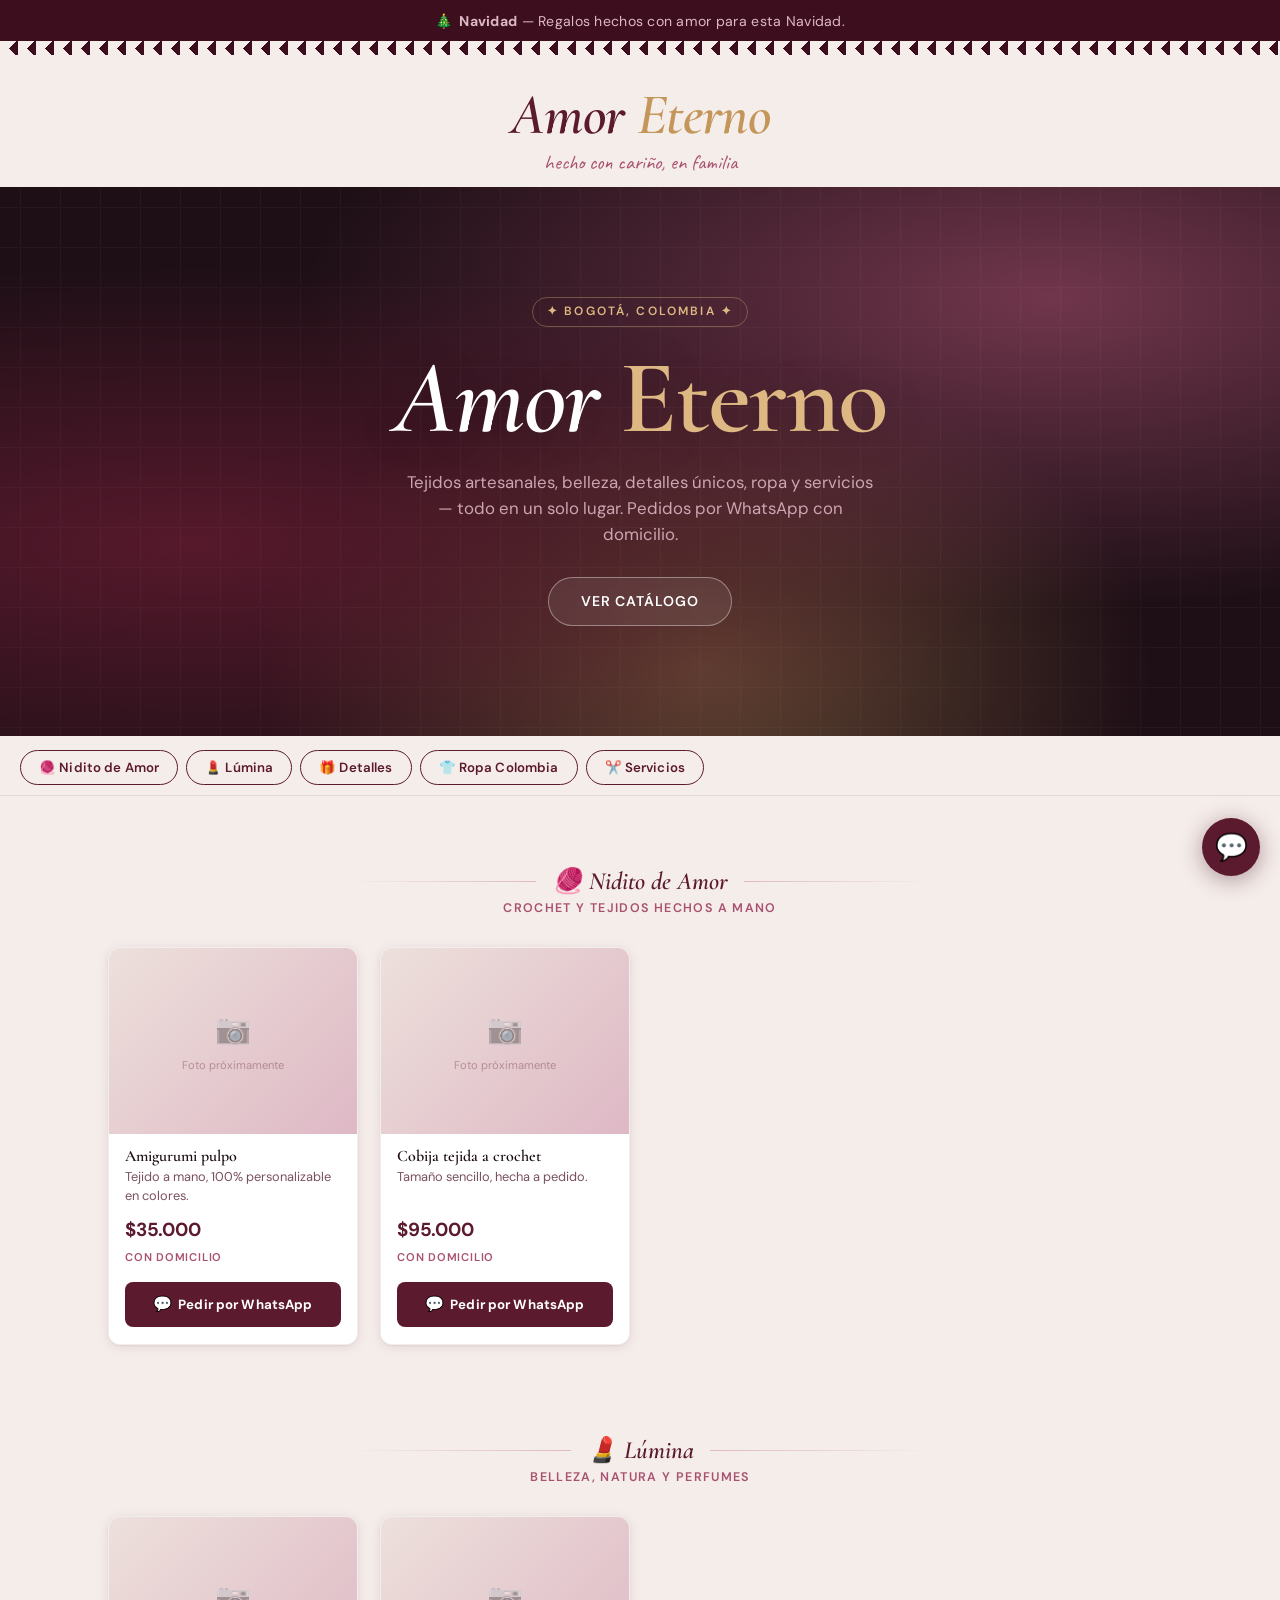
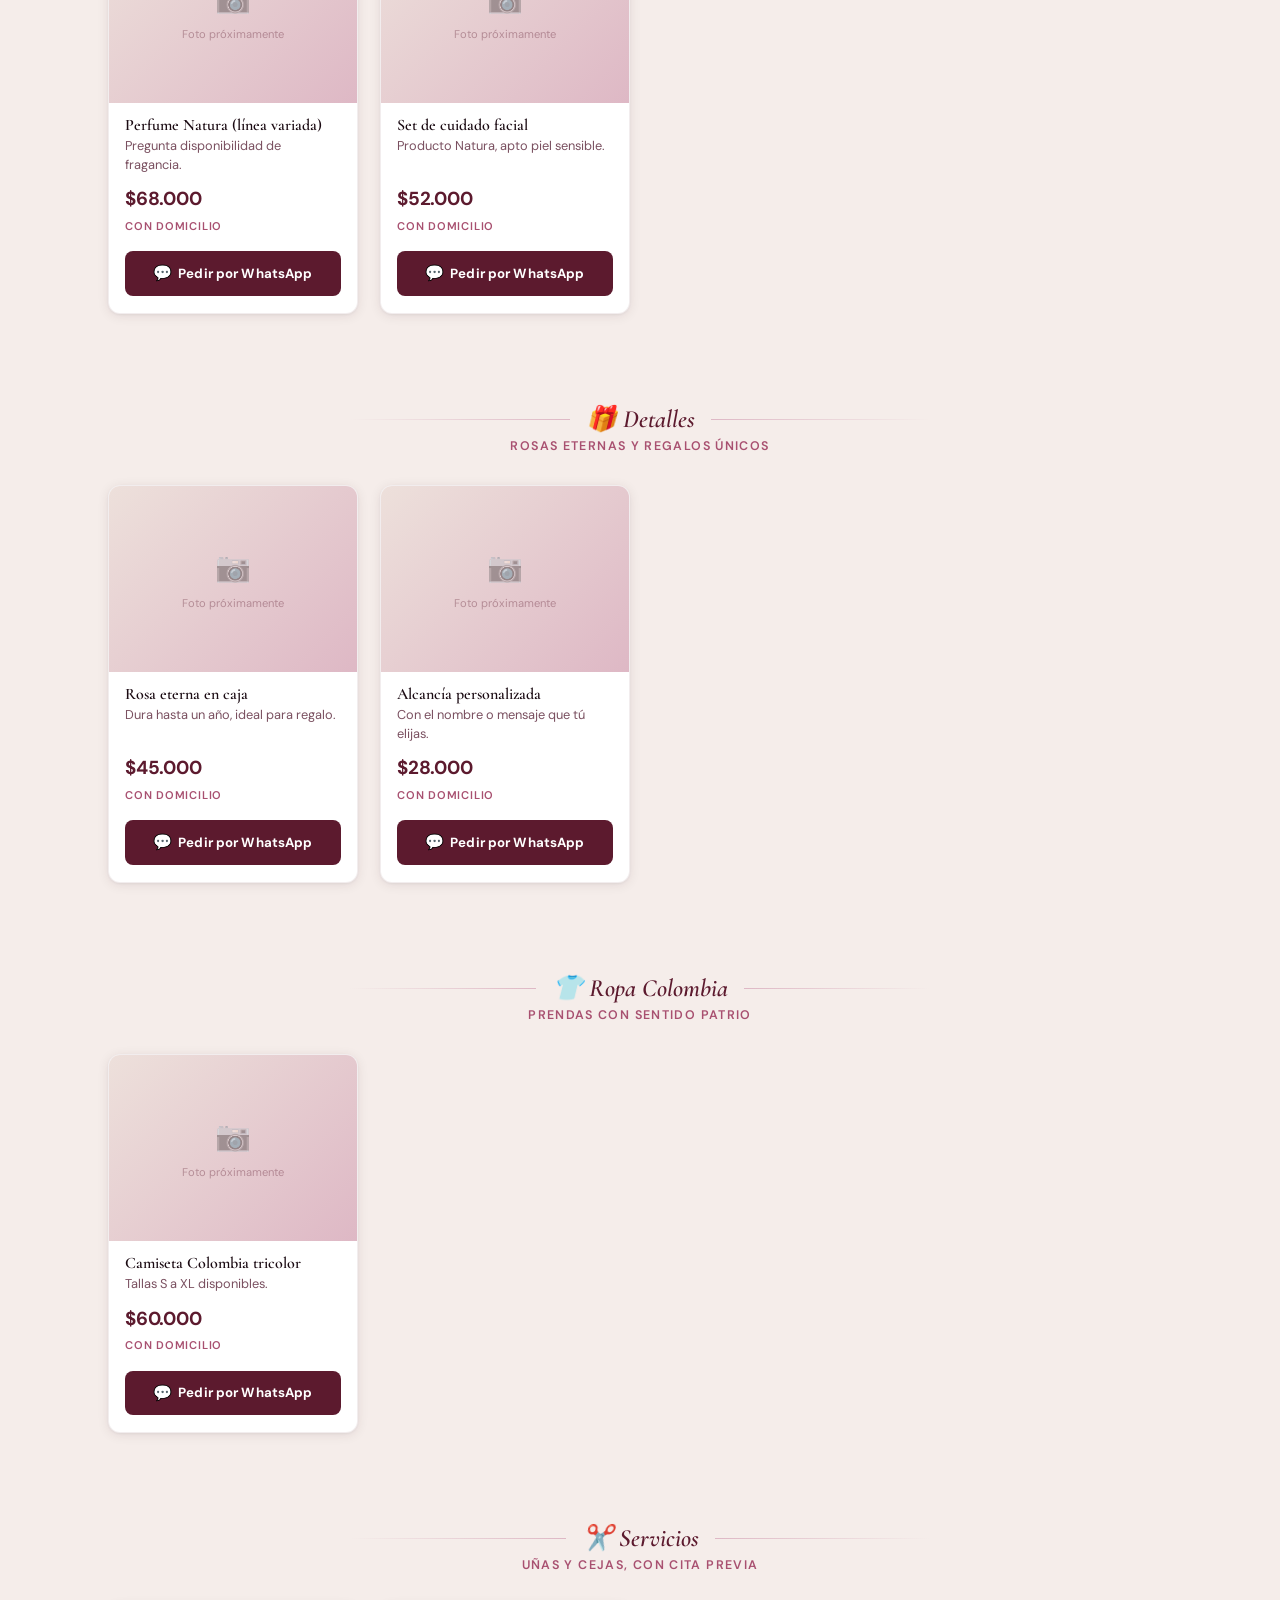
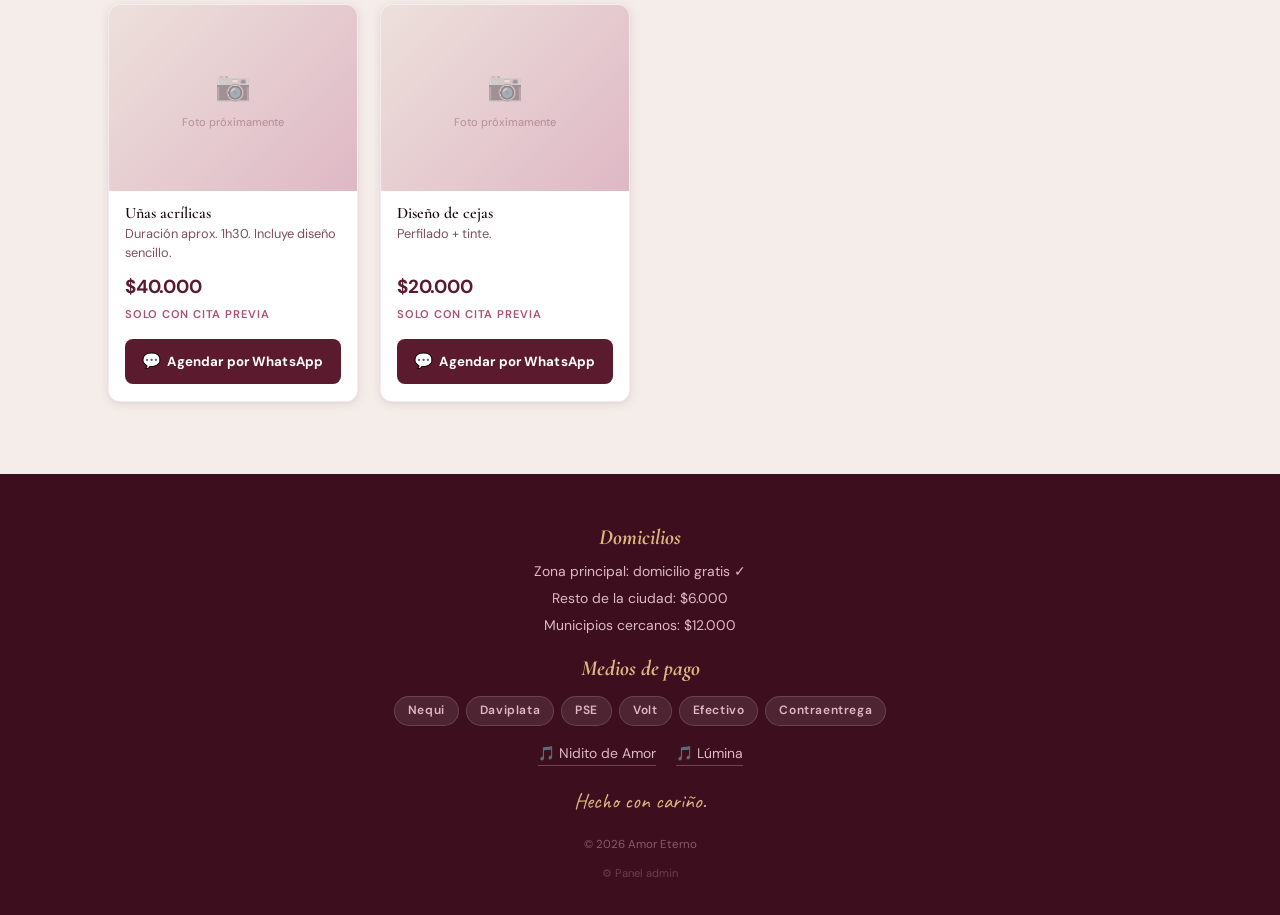
<file: index.html>
<!DOCTYPE html>
<html lang="es">
<head>
  <meta charset="UTF-8">
  <meta name="viewport" content="width=device-width, initial-scale=1.0">
  <title>Amor Eterno — Hecho con cariño, en familia</title>
  <meta name="description" content="Nidito de Amor, Lúmina, Detalles, Ropa Colombia y Servicios — todo en un solo lugar, con domicilio.">
  <link rel="preconnect" href="https://fonts.googleapis.com">
  <link rel="preconnect" href="https://fonts.gstatic.com" crossorigin>
  <link href="https://fonts.googleapis.com/css2?family=Cormorant+Garamond:ital,wght@0,600;1,500;1,600&family=DM+Sans:wght@400;500;600;700&family=Caveat:wght@600&display=swap" rel="stylesheet">
  <link rel="stylesheet" href="css/style.css">
</head>
<body>

  <div class="cinta-temporada-wrap">
    <div id="cinta-temporada"></div>
  </div>

  <header class="encabezado-principal">
    <h1 class="logo-marca">Amor <span>Eterno</span></h1>
    <p class="tagline">hecho con cariño, en familia</p>
  </header>

  <!-- Hero -->
  <section class="hero-principal">
    <div class="hero-contenido">
      <span class="hero-eyebrow">✦ Bogotá, Colombia ✦</span>
      <h2 class="hero-titulo">Amor <em>Eterno</em></h2>
      <p class="hero-sub">
        Tejidos artesanales, belleza, detalles únicos, ropa y servicios —
        todo en un solo lugar. Pedidos por WhatsApp con domicilio.
      </p>
      <a class="hero-cta" href="#nidito">Ver catálogo</a>
    </div>
  </section>

  <nav id="nav-categorias" aria-label="Categorías"></nav>

  <main id="contenedor-categorias"></main>

  <a id="whatsapp-flotante" href="#" target="_blank" rel="noopener" aria-label="Escríbenos por WhatsApp">💬</a>

  <footer>
    <div class="footer-contenido">
      <h3>Domicilios</h3>
      <ul id="lista-zonas"></ul>

      <h3 style="margin-top:20px;">Medios de pago</h3>
      <div class="footer-pagos" id="footer-pagos"></div>

      <div class="footer-redes">
        <a id="link-tiktok-nidito" href="#" target="_blank" rel="noopener">🎵 Nidito de Amor</a>
        <a id="link-tiktok-lumina" href="#" target="_blank" rel="noopener">🎵 Lúmina</a>
      </div>

      <span id="frase-familiar"></span>
      <p class="footer-legal">© <span id="anio-actual"></span> Amor Eterno</p>
      <a class="footer-admin-link" href="admin.html">⚙ Panel admin</a>
    </div>
  </footer>

  <script src="js/config.js"></script>
  <script src="js/productos.js"></script>
  <script src="js/temporadas.js"></script>
  <script src="js/main.js"></script>
</body>
</html>
</file>
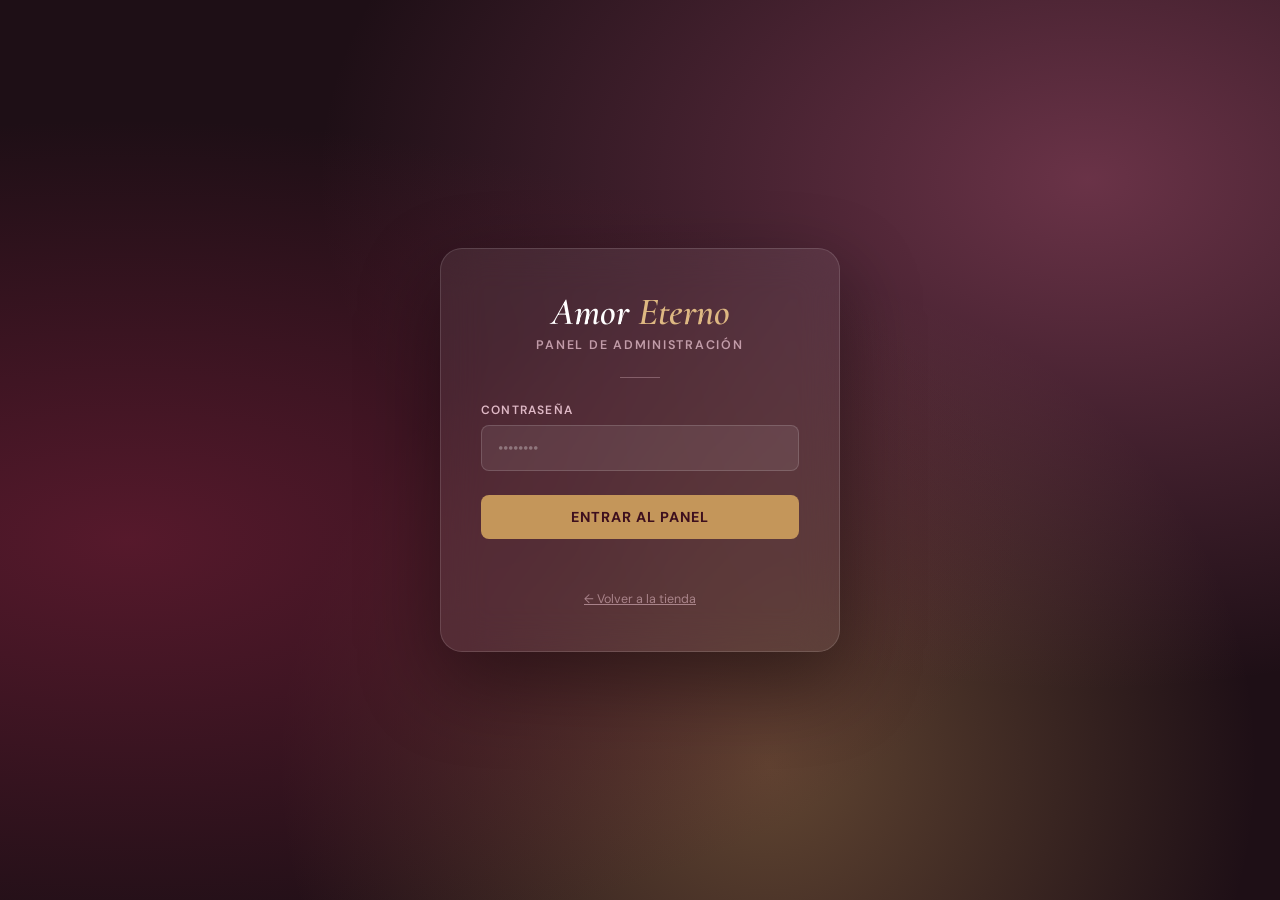
<file: admin.html>
<!DOCTYPE html>
<html lang="es">
<head>
  <meta charset="UTF-8">
  <meta name="viewport" content="width=device-width, initial-scale=1.0">
  <title>Admin — Amor Eterno</title>
  <link rel="preconnect" href="https://fonts.googleapis.com">
  <link rel="preconnect" href="https://fonts.gstatic.com" crossorigin>
  <link href="https://fonts.googleapis.com/css2?family=Cormorant+Garamond:ital,wght@1,500;1,600&family=DM+Sans:wght@400;500;600;700&display=swap" rel="stylesheet">
  <style>
    :root {
      --vino: #5C1A2E; --vino-osc: #3D0F1E; --rosa: #A85070;
      --polvo: #DEB8C5; --champagne: #F5EDEA; --dorado: #C4965A;
      --dorado-cl: #DEB882; --tinta: #1A0A12; --blanco: #FFFFFF;
      --display: "Cormorant Garamond", serif;
      --cuerpo: "DM Sans", sans-serif;
      --radio: 14px; --radio-sm: 8px;
    }
    *, *::before, *::after { box-sizing: border-box; margin: 0; padding: 0; }
    html, body { height: 100%; }
    body { font-family: var(--cuerpo); background: var(--champagne); color: var(--tinta); -webkit-font-smoothing: antialiased; }

    /* ===== PANTALLA DE LOGIN ===== */
    #pantalla-login {
      min-height: 100vh;
      display: flex;
      align-items: center;
      justify-content: center;
      padding: 24px;
      background:
        radial-gradient(ellipse at 10% 60%, rgba(92,26,46,0.9)  0%, transparent 55%),
        radial-gradient(ellipse at 85% 20%, rgba(168,80,112,0.55) 0%, transparent 50%),
        radial-gradient(ellipse at 60% 85%, rgba(196,150,90,0.4) 0%, transparent 45%),
        #1E0F16;
    }

    .login-card {
      background: rgba(255,255,255,0.07);
      backdrop-filter: blur(20px);
      -webkit-backdrop-filter: blur(20px);
      border: 1px solid rgba(255,255,255,0.13);
      border-radius: 22px;
      padding: 44px 40px;
      width: 100%;
      max-width: 400px;
      text-align: center;
      box-shadow: 0 30px 80px rgba(0,0,0,0.4);
    }

    .login-logo {
      font-family: var(--display);
      font-style: italic;
      font-size: 2.4rem;
      font-weight: 600;
      color: var(--blanco);
      line-height: 1;
    }
    .login-logo span { color: var(--dorado-cl); }

    .login-sub {
      font-size: 0.78rem;
      color: var(--polvo);
      text-transform: uppercase;
      letter-spacing: 0.14em;
      margin-top: 6px;
      font-weight: 600;
      opacity: 0.8;
    }

    .login-separador {
      width: 40px; height: 1px;
      background: rgba(222,184,194,0.35);
      margin: 24px auto;
    }

    .campo-grupo { text-align: left; margin-bottom: 16px; }

    .campo-grupo label {
      display: block;
      font-size: 0.75rem;
      font-weight: 600;
      color: var(--polvo);
      text-transform: uppercase;
      letter-spacing: 0.1em;
      margin-bottom: 7px;
    }

    .campo-grupo input {
      width: 100%;
      padding: 12px 16px;
      background: rgba(255,255,255,0.08);
      border: 1px solid rgba(255,255,255,0.15);
      border-radius: var(--radio-sm);
      color: var(--blanco);
      font-family: var(--cuerpo);
      font-size: 0.95rem;
      outline: none;
      transition: border-color 0.2s, background 0.2s;
    }
    .campo-grupo input::placeholder { color: rgba(255,255,255,0.3); }
    .campo-grupo input:focus {
      border-color: rgba(222,184,194,0.6);
      background: rgba(255,255,255,0.12);
    }

    .btn-login {
      width: 100%;
      padding: 13px;
      background: var(--dorado);
      color: var(--vino-osc);
      border: none;
      border-radius: var(--radio-sm);
      font-family: var(--cuerpo);
      font-size: 0.9rem;
      font-weight: 700;
      letter-spacing: 0.07em;
      text-transform: uppercase;
      cursor: pointer;
      margin-top: 8px;
      transition: background 0.2s, transform 0.15s;
    }
    .btn-login:hover { background: var(--dorado-cl); transform: translateY(-1px); }
    .btn-login:active { transform: translateY(0); }

    .login-error {
      color: #FF9BAA;
      font-size: 0.82rem;
      margin-top: 10px;
      min-height: 20px;
      text-align: center;
    }

    .login-volver {
      display: block;
      margin-top: 22px;
      font-size: 0.78rem;
      color: rgba(222,184,194,0.6);
      transition: color 0.2s;
    }
    .login-volver:hover { color: var(--polvo); }

    /* ===== DASHBOARD ===== */
    #pantalla-dashboard { display: none; min-height: 100vh; }

    .dash-header {
      background: var(--vino-osc);
      color: var(--polvo);
      padding: 14px 24px;
      display: flex;
      align-items: center;
      justify-content: space-between;
      flex-wrap: wrap;
      gap: 10px;
    }

    .dash-logo {
      font-family: var(--display);
      font-style: italic;
      font-size: 1.4rem;
      color: var(--dorado-cl);
    }

    .dash-header-right { display: flex; align-items: center; gap: 12px; flex-wrap: wrap; }

    .btn-sm {
      padding: 7px 16px;
      border-radius: 999px;
      font-size: 0.8rem;
      font-weight: 600;
      cursor: pointer;
      border: none;
      font-family: var(--cuerpo);
      transition: opacity 0.2s;
    }
    .btn-sm:hover { opacity: 0.85; }

    .btn-cerrar {
      background: rgba(255,255,255,0.1);
      color: var(--polvo);
      border: 1px solid rgba(255,255,255,0.15) !important;
    }

    .btn-primario { background: var(--dorado); color: var(--vino-osc); }
    .btn-peligro  { background: #b03040; color: var(--blanco); }

    /* Token de GitHub */
    .token-bar {
      background: var(--vino);
      padding: 10px 24px;
      display: flex;
      align-items: center;
      gap: 10px;
      flex-wrap: wrap;
    }

    .token-bar label {
      color: var(--polvo);
      font-size: 0.8rem;
      font-weight: 600;
      white-space: nowrap;
    }

    .token-input {
      flex: 1;
      min-width: 200px;
      padding: 7px 12px;
      border-radius: 6px;
      border: 1px solid rgba(255,255,255,0.2);
      background: rgba(255,255,255,0.08);
      color: var(--blanco);
      font-size: 0.82rem;
      font-family: monospace;
    }
    .token-input::placeholder { color: rgba(255,255,255,0.35); }
    .token-input:focus { outline: none; border-color: var(--dorado-cl); }

    .token-estado {
      font-size: 0.78rem;
      color: var(--polvo);
      white-space: nowrap;
    }
    .token-estado.ok { color: #7EE8A2; }
    .token-estado.error { color: #FF9BAA; }

    /* Contenido del dashboard */
    .dash-body {
      max-width: 960px;
      margin: 0 auto;
      padding: 32px 20px 60px;
    }

    .dash-titulo {
      font-family: var(--display);
      font-style: italic;
      font-size: 1.6rem;
      color: var(--vino);
      margin-bottom: 20px;
    }

    /* Formulario de nuevo producto */
    .form-producto {
      background: var(--blanco);
      border-radius: var(--radio);
      border: 1px solid rgba(92,26,46,0.1);
      padding: 24px;
      margin-bottom: 32px;
      box-shadow: 0 2px 12px rgba(58,10,30,0.07);
      display: none;
    }
    .form-producto.abierto { display: block; }

    .form-titulo {
      font-family: var(--display);
      font-style: italic;
      font-size: 1.2rem;
      color: var(--vino);
      margin-bottom: 18px;
    }

    .form-grid {
      display: grid;
      grid-template-columns: 1fr 1fr;
      gap: 14px;
    }

    @media (max-width: 540px) { .form-grid { grid-template-columns: 1fr; } }

    .form-campo { display: flex; flex-direction: column; gap: 5px; }
    .form-campo.full { grid-column: 1/-1; }

    .form-campo label {
      font-size: 0.75rem;
      font-weight: 700;
      color: var(--rosa);
      text-transform: uppercase;
      letter-spacing: 0.08em;
    }

    .form-campo input,
    .form-campo select,
    .form-campo textarea {
      padding: 10px 13px;
      border: 1.5px solid rgba(92,26,46,0.15);
      border-radius: var(--radio-sm);
      font-family: var(--cuerpo);
      font-size: 0.9rem;
      color: var(--tinta);
      outline: none;
      background: var(--champagne);
      transition: border-color 0.2s;
    }
    .form-campo input:focus,
    .form-campo select:focus,
    .form-campo textarea:focus { border-color: var(--vino); }

    .form-campo textarea { resize: vertical; min-height: 70px; }

    .form-acciones {
      display: flex;
      gap: 10px;
      margin-top: 18px;
      flex-wrap: wrap;
    }

    /* Lista de productos */
    .lista-productos { display: flex; flex-direction: column; gap: 10px; }

    .item-producto {
      background: var(--blanco);
      border-radius: var(--radio);
      border: 1px solid rgba(92,26,46,0.08);
      padding: 14px 18px;
      display: flex;
      align-items: center;
      gap: 14px;
      box-shadow: 0 1px 6px rgba(58,10,30,0.06);
    }

    .item-icono { font-size: 1.4rem; flex-shrink: 0; }

    .item-info { flex: 1; min-width: 0; }

    .item-nombre {
      font-weight: 600;
      font-size: 0.95rem;
      color: var(--tinta);
      white-space: nowrap;
      overflow: hidden;
      text-overflow: ellipsis;
    }

    .item-meta {
      font-size: 0.78rem;
      color: var(--rosa);
      margin-top: 2px;
    }

    .item-precio {
      font-family: var(--display);
      font-size: 1.1rem;
      color: var(--vino);
      font-weight: 600;
      flex-shrink: 0;
    }

    .item-acciones { display: flex; gap: 7px; flex-shrink: 0; }

    .btn-icono {
      width: 34px; height: 34px;
      border-radius: 50%;
      border: none;
      cursor: pointer;
      font-size: 0.85rem;
      display: flex; align-items: center; justify-content: center;
      transition: transform 0.15s, opacity 0.2s;
    }
    .btn-icono:hover { transform: scale(1.1); }

    .btn-editar  { background: var(--champagne); color: var(--vino); }
    .btn-borrar  { background: #FFF0F0;           color: #b03040;    }

    /* Notificación toast */
    #toast {
      position: fixed;
      bottom: 24px;
      left: 50%;
      transform: translateX(-50%) translateY(20px);
      background: var(--vino-osc);
      color: var(--blanco);
      padding: 11px 22px;
      border-radius: 999px;
      font-size: 0.88rem;
      font-weight: 600;
      opacity: 0;
      pointer-events: none;
      transition: opacity 0.3s, transform 0.3s;
      z-index: 999;
      white-space: nowrap;
    }
    #toast.visible {
      opacity: 1;
      transform: translateX(-50%) translateY(0);
    }

    .spinner {
      display: inline-block;
      width: 14px; height: 14px;
      border: 2px solid rgba(255,255,255,0.3);
      border-top-color: var(--blanco);
      border-radius: 50%;
      animation: spin 0.7s linear infinite;
      vertical-align: middle;
      margin-right: 6px;
    }
    @keyframes spin { to { transform: rotate(360deg); } }

    .cargando-msg {
      text-align: center;
      padding: 40px 0;
      color: var(--rosa);
      font-style: italic;
    }
  </style>
</head>
<body>

<!-- ===== PANTALLA DE LOGIN ===== -->
<div id="pantalla-login">
  <div class="login-card">
    <h1 class="login-logo">Amor <span>Eterno</span></h1>
    <p class="login-sub">Panel de administración</p>
    <div class="login-separador"></div>

    <div class="campo-grupo">
      <label for="inp-password">Contraseña</label>
      <input type="password" id="inp-password" placeholder="••••••••" autocomplete="current-password">
    </div>

    <button class="btn-login" id="btn-entrar">Entrar al panel</button>
    <p class="login-error" id="login-error"></p>
    <a class="login-volver" href="index.html">← Volver a la tienda</a>
  </div>
</div>

<!-- ===== DASHBOARD ===== -->
<div id="pantalla-dashboard">

  <header class="dash-header">
    <span class="dash-logo">✦ Amor Eterno</span>
    <div class="dash-header-right">
      <a href="index.html" class="btn-sm btn-cerrar">Ver tienda</a>
      <button class="btn-sm btn-cerrar" id="btn-cerrar-sesion">Cerrar sesión</button>
    </div>
  </header>

  <!-- Barra de token GitHub -->
  <div class="token-bar">
    <label for="inp-token">🔑 Token GitHub:</label>
    <input type="password" class="token-input" id="inp-token"
           placeholder="ghp_xxxxxxxxxxxxxxxxxxxx"
           autocomplete="off">
    <button class="btn-sm btn-primario" id="btn-conectar">Conectar</button>
    <span class="token-estado" id="token-estado">Sin conectar</span>
  </div>

  <div class="dash-body">
    <p style="font-size:0.8rem;color:var(--rosa);margin-bottom:24px;line-height:1.5;">
      Para usar el panel: en GitHub → Settings → Developer settings → Personal access tokens → Fine-grained tokens → New. Dale acceso de lectura/escritura al repo <strong>amor-eterno</strong>. Pega el token arriba y haz clic en Conectar.
    </p>

    <!-- Botón agregar -->
    <div style="display:flex;justify-content:space-between;align-items:center;flex-wrap:wrap;gap:10px;margin-bottom:18px;">
      <h2 class="dash-titulo" style="margin:0;">Productos</h2>
      <button class="btn-sm btn-primario" id="btn-nuevo-producto">+ Agregar producto</button>
    </div>

    <!-- Formulario nuevo/editar producto -->
    <div class="form-producto" id="form-producto">
      <p class="form-titulo" id="form-titulo">Nuevo producto</p>
      <input type="hidden" id="campo-id-edicion">
      <div class="form-grid">
        <div class="form-campo">
          <label>ID único</label>
          <input type="text" id="campo-id" placeholder="ej: nidito-003">
        </div>
        <div class="form-campo">
          <label>Categoría</label>
          <select id="campo-categoria">
            <option value="nidito">🧶 Nidito de Amor</option>
            <option value="lumina">💄 Lúmina</option>
            <option value="detalles">🎁 Detalles</option>
            <option value="ropa">👕 Ropa Colombia</option>
            <option value="servicios">✂️ Servicios</option>
          </select>
        </div>
        <div class="form-campo">
          <label>Nombre del producto</label>
          <input type="text" id="campo-nombre" placeholder="ej: Amigurumi oso">
        </div>
        <div class="form-campo">
          <label>Precio (sin puntos)</label>
          <input type="number" id="campo-precio" placeholder="35000">
        </div>
        <div class="form-campo full">
          <label>Ruta de imagen (opcional)</label>
          <input type="text" id="campo-imagen" placeholder="img/nidito/nombre-foto.jpg">
        </div>
        <div class="form-campo full">
          <label>Descripción</label>
          <textarea id="campo-descripcion" placeholder="Breve descripción del producto..."></textarea>
        </div>
      </div>
      <div class="form-acciones">
        <button class="btn-sm btn-primario" id="btn-guardar-producto">Guardar en GitHub</button>
        <button class="btn-sm btn-cerrar" id="btn-cancelar-form">Cancelar</button>
      </div>
    </div>

    <!-- Lista de productos -->
    <div class="lista-productos" id="lista-productos">
      <p class="cargando-msg">Conecta tu token de GitHub para ver y editar los productos.</p>
    </div>
  </div>
</div>

<!-- Toast de notificaciones -->
<div id="toast"></div>

<script src="js/config.js"></script>
<script>
  // ===== ESTADO =====
  let ghToken   = sessionStorage.getItem("ae_gh_token") || "";
  let fileSHA   = "";
  let productos  = [];
  let modoEdicion = false;

  const API = `https://api.github.com/repos/${CONFIG.githubUser}/${CONFIG.githubRepo}/contents/js/productos.js`;

  // ===== TOAST =====
  function toast(msg, dur = 3000) {
    const el = document.getElementById("toast");
    el.textContent = msg;
    el.classList.add("visible");
    setTimeout(() => el.classList.remove("visible"), dur);
  }

  // ===== LOGIN =====
  document.getElementById("btn-entrar").addEventListener("click", () => {
    const pw = document.getElementById("inp-password").value;
    if (pw === CONFIG.adminPassword) {
      document.getElementById("pantalla-login").style.display = "none";
      document.getElementById("pantalla-dashboard").style.display = "block";
      if (ghToken) {
        document.getElementById("inp-token").value = "••••••••••••••••";
        document.getElementById("token-estado").textContent = "Token guardado en sesión";
        document.getElementById("token-estado").className = "token-estado ok";
        cargarProductos();
      }
    } else {
      document.getElementById("login-error").textContent = "Contraseña incorrecta.";
    }
  });

  document.getElementById("inp-password").addEventListener("keydown", e => {
    if (e.key === "Enter") document.getElementById("btn-entrar").click();
  });

  document.getElementById("btn-cerrar-sesion").addEventListener("click", () => {
    sessionStorage.removeItem("ae_gh_token");
    location.reload();
  });

  // ===== GITHUB TOKEN =====
  document.getElementById("btn-conectar").addEventListener("click", async () => {
    const t = document.getElementById("inp-token").value.trim();
    if (!t || t.startsWith("•")) return;
    ghToken = t;
    sessionStorage.setItem("ae_gh_token", t);
    const estado = document.getElementById("token-estado");
    estado.textContent = "Verificando...";
    estado.className = "token-estado";
    await cargarProductos();
  });

  // ===== CARGAR PRODUCTOS DESDE GITHUB =====
  async function cargarProductos() {
    const lista = document.getElementById("lista-productos");
    lista.innerHTML = `<p class="cargando-msg"><span class="spinner"></span>Cargando desde GitHub...</p>`;

    try {
      const res = await fetch(API, {
        headers: {
          "Authorization": `Bearer ${ghToken}`,
          "Accept": "application/vnd.github+json"
        }
      });

      if (res.status === 401) {
        throw new Error("Token inválido o sin permisos.");
      }
      if (!res.ok) throw new Error(`Error ${res.status}`);

      const data = await res.json();
      fileSHA = data.sha;
      const contenido = decodeURIComponent(escape(atob(data.content.replace(/\n/g, ""))));

      // Parsear el array PRODUCTOS del archivo JS
      const match = contenido.match(/const PRODUCTOS\s*=\s*(\[[\s\S]*?\]);/);
      if (!match) throw new Error("No encontré la lista de productos en el archivo.");

      productos = new Function("return " + match[1])();

      document.getElementById("token-estado").textContent = `✓ Conectado — ${productos.length} productos`;
      document.getElementById("token-estado").className = "token-estado ok";

      renderizarLista();
    } catch (err) {
      document.getElementById("token-estado").textContent = err.message;
      document.getElementById("token-estado").className = "token-estado error";
      lista.innerHTML = `<p class="cargando-msg" style="color:#b03040;">${err.message}</p>`;
    }
  }

  // ===== RENDER LISTA =====
  const ICONOS_CAT = { nidito:"🧶", lumina:"💄", detalles:"🎁", ropa:"👕", servicios:"✂️" };
  const NOMBRE_CAT = { nidito:"Nidito de Amor", lumina:"Lúmina", detalles:"Detalles", ropa:"Ropa Colombia", servicios:"Servicios" };

  function formatPrecio(v) { return "$" + Number(v).toLocaleString("es-CO"); }

  function renderizarLista() {
    const lista = document.getElementById("lista-productos");
    if (productos.length === 0) {
      lista.innerHTML = `<p class="cargando-msg">No hay productos aún. ¡Agrega el primero!</p>`;
      return;
    }
    lista.innerHTML = "";
    productos.forEach((p, i) => {
      const div = document.createElement("div");
      div.className = "item-producto";
      div.innerHTML = `
        <span class="item-icono">${ICONOS_CAT[p.categoria] || "📦"}</span>
        <div class="item-info">
          <p class="item-nombre">${p.nombre}</p>
          <p class="item-meta">${NOMBRE_CAT[p.categoria] || p.categoria} · ${p.descripcion ? p.descripcion.slice(0,50)+"..." : "Sin descripción"}</p>
        </div>
        <span class="item-precio">${formatPrecio(p.precio)}</span>
        <div class="item-acciones">
          <button class="btn-icono btn-editar" title="Editar" data-i="${i}">✏️</button>
          <button class="btn-icono btn-borrar" title="Eliminar" data-i="${i}">🗑️</button>
        </div>`;
      lista.appendChild(div);
    });

    lista.querySelectorAll(".btn-editar").forEach(btn =>
      btn.addEventListener("click", () => abrirEdicion(parseInt(btn.dataset.i))));
    lista.querySelectorAll(".btn-borrar").forEach(btn =>
      btn.addEventListener("click", () => confirmarBorrar(parseInt(btn.dataset.i))));
  }

  // ===== GUARDAR EN GITHUB =====
  async function guardarEnGitHub(mensaje) {
    const headerComentario = `// ============================================
// PRODUCTOS — Amor Eterno
// Para agregar un producto nuevo, copia un bloque { ... } completo,
// pégalo antes del corchete final ] y cambia los datos.
//
// CATEGORÍAS VÁLIDAS: "nidito" | "lumina" | "detalles" | "ropa" | "servicios"
// ============================================\n\nconst PRODUCTOS = `;

    const nuevoContenido = headerComentario + JSON.stringify(productos, null, 2) + ";\n";
    const encoded = btoa(unescape(encodeURIComponent(nuevoContenido)));

    const res = await fetch(API, {
      method: "PUT",
      headers: {
        "Authorization": `Bearer ${ghToken}`,
        "Accept": "application/vnd.github+json",
        "Content-Type": "application/json"
      },
      body: JSON.stringify({ message: mensaje, content: encoded, sha: fileSHA })
    });

    if (!res.ok) {
      const err = await res.json();
      throw new Error(err.message || "Error al guardar");
    }

    const data = await res.json();
    fileSHA = data.content.sha;
  }

  // ===== FORMULARIO =====
  document.getElementById("btn-nuevo-producto").addEventListener("click", () => {
    modoEdicion = false;
    limpiarForm();
    document.getElementById("form-titulo").textContent = "Nuevo producto";
    document.getElementById("form-producto").classList.add("abierto");
    document.getElementById("campo-id").focus();
  });

  document.getElementById("btn-cancelar-form").addEventListener("click", () => {
    document.getElementById("form-producto").classList.remove("abierto");
  });

  function limpiarForm() {
    ["campo-id","campo-nombre","campo-precio","campo-imagen","campo-descripcion"].forEach(id => {
      document.getElementById(id).value = "";
    });
    document.getElementById("campo-categoria").value = "nidito";
    document.getElementById("campo-id-edicion").value = "";
    document.getElementById("campo-id").disabled = false;
  }

  function abrirEdicion(i) {
    modoEdicion = true;
    const p = productos[i];
    document.getElementById("campo-id-edicion").value = i;
    document.getElementById("campo-id").value = p.id;
    document.getElementById("campo-id").disabled = true;
    document.getElementById("campo-categoria").value = p.categoria;
    document.getElementById("campo-nombre").value = p.nombre;
    document.getElementById("campo-precio").value = p.precio;
    document.getElementById("campo-imagen").value = p.imagen || "";
    document.getElementById("campo-descripcion").value = p.descripcion || "";
    document.getElementById("form-titulo").textContent = "Editar producto";
    document.getElementById("form-producto").classList.add("abierto");
    document.getElementById("campo-nombre").focus();
  }

  document.getElementById("btn-guardar-producto").addEventListener("click", async () => {
    const id   = document.getElementById("campo-id").value.trim();
    const cat  = document.getElementById("campo-categoria").value;
    const nom  = document.getElementById("campo-nombre").value.trim();
    const prec = parseInt(document.getElementById("campo-precio").value);
    const img  = document.getElementById("campo-imagen").value.trim();
    const desc = document.getElementById("campo-descripcion").value.trim();

    if (!id || !nom || !prec) {
      toast("❌ ID, nombre y precio son obligatorios.");
      return;
    }

    const nuevoP = { id, categoria: cat, nombre: nom, precio: prec, imagen: img, descripcion: desc };

    if (modoEdicion) {
      const i = parseInt(document.getElementById("campo-id-edicion").value);
      productos[i] = nuevoP;
    } else {
      if (productos.find(p => p.id === id)) {
        toast("❌ Ya existe un producto con ese ID.");
        return;
      }
      productos.push(nuevoP);
    }

    const btn = document.getElementById("btn-guardar-producto");
    btn.innerHTML = '<span class="spinner"></span>Guardando...';
    btn.disabled = true;

    try {
      await guardarEnGitHub(modoEdicion ? `Editar: ${nom}` : `Agregar: ${nom}`);
      toast(`✅ ${modoEdicion ? "Producto editado" : "Producto agregado"}. GitHub Pages actualizará en ~1 min.`);
      document.getElementById("form-producto").classList.remove("abierto");
      renderizarLista();
    } catch (err) {
      toast("❌ Error al guardar: " + err.message);
      // Revertir
      if (modoEdicion) {
        const i = parseInt(document.getElementById("campo-id-edicion").value);
        cargarProductos(); // recargar estado real
      } else {
        productos.pop();
      }
    } finally {
      btn.innerHTML = "Guardar en GitHub";
      btn.disabled = false;
    }
  });

  async function confirmarBorrar(i) {
    const p = productos[i];
    if (!confirm(`¿Eliminar "${p.nombre}"? Esta acción se publicará en el sitio.`)) return;
    productos.splice(i, 1);
    try {
      await guardarEnGitHub(`Eliminar: ${p.nombre}`);
      toast(`🗑️ "${p.nombre}" eliminado. Sitio actualiza en ~1 min.`);
      renderizarLista();
    } catch (err) {
      toast("❌ Error: " + err.message);
      cargarProductos();
    }
  }
</script>
</body>
</html>
</file>
<file: css/style.css>
/* ============================================
   AMOR ETERNO — Hoja de estilos v2
   Paleta: vino profundo + rosa polvo + champagne + dorado
   ============================================ */

:root {
  --vino:          #5C1A2E;
  --vino-oscuro:   #3D0F1E;
  --vino-claro:    #7D3048;
  --rosa-medio:    #A85070;
  --rosa-polvo:    #DEB8C5;
  --champagne:     #F5EDEA;
  --champagne-osc: #EDE0DB;
  --dorado:        #C4965A;
  --dorado-claro:  #DEB882;
  --tinta:         #1A0A12;
  --blanco:        #FFFFFF;

  --display: "Cormorant Garamond", "Georgia", serif;
  --cuerpo:  "DM Sans", "Helvetica Neue", sans-serif;
  --firma:   "Caveat", cursive;

  --max-w: 1160px;
  --radio:  12px;
  --radio-sm: 8px;
  --sombra-card:  0 2px 12px rgba(58,10,30,0.09), 0 1px 3px rgba(58,10,30,0.06);
  --sombra-hover: 0 10px 36px rgba(58,10,30,0.18), 0 2px 8px rgba(58,10,30,0.10);
}

*, *::before, *::after { box-sizing: border-box; }
html { scroll-behavior: smooth; }
body {
  margin: 0;
  font-family: var(--cuerpo);
  background: var(--champagne);
  color: var(--tinta);
  line-height: 1.6;
  -webkit-font-smoothing: antialiased;
}
img { max-width: 100%; display: block; }
a { color: inherit; text-decoration: none; }
h1, h2, h3, h4 { font-family: var(--display); margin: 0; line-height: 1.1; }
p { margin: 0; }

/* ===== CINTA TEMPORADA ===== */
.cinta-temporada-wrap { position: relative; z-index: 10; }

#cinta-temporada {
  background: var(--vino-oscuro);
  color: var(--rosa-polvo);
  text-align: center;
  padding: 10px 20px 22px;
  font-size: 0.88rem;
  letter-spacing: 0.02em;
  font-family: var(--cuerpo);
}

.cinta-emoji { margin-right: 6px; }

.cinta-temporada-wrap::after {
  content: "";
  display: block;
  height: 14px;
  background:
    linear-gradient(135deg, var(--champagne) 50%, transparent 50%) 0 0 / 18px 14px,
    linear-gradient(45deg,  var(--champagne) 50%, transparent 50%) 0 0 / 18px 14px;
  background-color: var(--vino-oscuro);
  margin-top: -14px;
  position: relative;
  z-index: 1;
}

/* ===== ENCABEZADO / LOGO ===== */
.encabezado-principal {
  text-align: center;
  padding: 32px 20px 8px;
  background: var(--champagne);
}

.logo-marca {
  font-style: italic;
  font-size: clamp(2.2rem, 7vw, 3.6rem);
  font-weight: 600;
  color: var(--vino);
  letter-spacing: -0.01em;
  line-height: 1;
}

.logo-marca span { color: var(--dorado); }

.tagline {
  font-family: var(--firma);
  font-size: 1.3rem;
  color: var(--rosa-medio);
  margin-top: 2px;
  display: block;
}

/* ===== HERO ===== */
.hero-principal {
  position: relative;
  background:
    radial-gradient(ellipse at 15% 65%, rgba(92,26,46,0.9)  0%, transparent 55%),
    radial-gradient(ellipse at 82% 20%, rgba(168,80,112,0.6) 0%, transparent 50%),
    radial-gradient(ellipse at 55% 88%, rgba(196,150,90,0.4) 0%, transparent 45%),
    #1E0F16;
  padding: 80px 24px;
  text-align: center;
  color: var(--blanco);
  overflow: hidden;
}

/* Textura de tela (crosses pattern) */
.hero-principal::before {
  content: "";
  position: absolute;
  inset: 0;
  background-image: url("data:image/svg+xml,%3Csvg width='40' height='40' viewBox='0 0 40 40' xmlns='http://www.w3.org/2000/svg'%3E%3Cg fill='%23ffffff' fill-opacity='0.03' fill-rule='evenodd'%3E%3Cpath d='M0 20h40v1H0zM20 0v40h1V0z'/%3E%3C/g%3E%3C/svg%3E");
  pointer-events: none;
}

.hero-contenido { position: relative; z-index: 1; }

.hero-eyebrow {
  display: inline-block;
  font-size: 0.75rem;
  letter-spacing: 0.18em;
  text-transform: uppercase;
  color: var(--dorado-claro);
  font-weight: 600;
  margin-bottom: 14px;
  padding: 4px 14px;
  border: 1px solid rgba(222,184,130,0.35);
  border-radius: 999px;
}

.hero-titulo {
  font-style: italic;
  font-size: clamp(3rem, 11vw, 6.5rem);
  font-weight: 600;
  color: var(--blanco);
  letter-spacing: -0.02em;
  text-shadow: 0 4px 40px rgba(0,0,0,0.25);
}

.hero-titulo em {
  color: var(--dorado-claro);
  font-style: normal;
}

.hero-sub {
  font-size: clamp(0.9rem, 2vw, 1.05rem);
  color: var(--rosa-polvo);
  margin-top: 14px;
  max-width: 480px;
  margin-left: auto;
  margin-right: auto;
  opacity: 0.88;
  line-height: 1.55;
}

.hero-cta {
  display: inline-block;
  margin-top: 30px;
  padding: 12px 32px;
  border: 1.5px solid rgba(255,255,255,0.38);
  border-radius: 999px;
  color: var(--blanco);
  font-family: var(--cuerpo);
  font-size: 0.88rem;
  font-weight: 600;
  letter-spacing: 0.07em;
  text-transform: uppercase;
  background: rgba(255,255,255,0.08);
  backdrop-filter: blur(4px);
  transition: background 0.25s, border-color 0.25s;
}
.hero-cta:hover {
  background: rgba(255,255,255,0.17);
  border-color: rgba(255,255,255,0.65);
}

/* ===== NAV CATEGORÍAS (sticky) ===== */
nav#nav-categorias {
  display: flex;
  gap: 8px;
  overflow-x: auto;
  padding: 14px 20px 10px;
  -webkit-overflow-scrolling: touch;
  position: sticky;
  top: 0;
  z-index: 20;
  background: rgba(245,237,234,0.93);
  backdrop-filter: blur(12px);
  -webkit-backdrop-filter: blur(12px);
  border-bottom: 1px solid rgba(92,26,46,0.10);
}
nav#nav-categorias::-webkit-scrollbar { display: none; }

.pill-nav {
  flex: 0 0 auto;
  background: transparent;
  border: 1.5px solid var(--vino);
  color: var(--vino);
  padding: 6px 18px;
  border-radius: 999px;
  font-size: 0.83rem;
  font-weight: 600;
  white-space: nowrap;
  cursor: pointer;
  transition: background 0.2s, color 0.2s;
  font-family: var(--cuerpo);
  letter-spacing: 0.01em;
}
.pill-nav:hover, .pill-nav.activa {
  background: var(--vino);
  color: var(--blanco);
}

/* ===== SECCIONES ===== */
.seccion-categoria {
  padding: 52px 20px 16px;
  max-width: var(--max-w);
  margin: 0 auto;
}

/* Header con regla que se extiende */
.encabezado-categoria {
  display: flex;
  flex-direction: column;
  align-items: center;
  margin-bottom: 28px;
  text-align: center;
}

.encabezado-categoria-regla {
  display: flex;
  align-items: center;
  gap: 16px;
  width: 100%;
  max-width: 580px;
}

.encabezado-categoria-regla::before,
.encabezado-categoria-regla::after {
  content: "";
  flex: 1;
  height: 1px;
}
.encabezado-categoria-regla::before {
  background: linear-gradient(90deg, transparent, var(--rosa-polvo));
}
.encabezado-categoria-regla::after {
  background: linear-gradient(90deg, var(--rosa-polvo), transparent);
}

.encabezado-categoria-regla h2 {
  font-style: italic;
  font-size: 1.55rem;
  color: var(--vino);
  white-space: nowrap;
  font-weight: 600;
}

.cat-sub {
  font-size: 0.78rem;
  color: var(--rosa-medio);
  text-transform: uppercase;
  letter-spacing: 0.11em;
  font-weight: 600;
  margin-top: 4px;
}

/* ===== GRID ===== */
.grid-productos {
  display: grid;
  grid-template-columns: repeat(auto-fill, minmax(195px, 1fr));
  gap: 18px;
}

.vacio {
  grid-column: 1/-1;
  text-align: center;
  color: var(--rosa-medio);
  font-style: italic;
  padding: 36px 0;
  font-family: var(--display);
  font-size: 1.05rem;
}

/* ===== TARJETA DE PRODUCTO ===== */
.tarjeta-producto {
  background: var(--blanco);
  border-radius: var(--radio);
  overflow: hidden;
  border: 1px solid rgba(92,26,46,0.08);
  box-shadow: var(--sombra-card);
  display: flex;
  flex-direction: column;
  transition: transform 0.28s cubic-bezier(0.34,1.4,0.64,1), box-shadow 0.28s ease;
  will-change: transform;
}
.tarjeta-producto:hover {
  transform: translateY(-6px) scale(1.01);
  box-shadow: var(--sombra-hover);
}

.tarjeta-imagen {
  aspect-ratio: 4/3;
  background: linear-gradient(135deg, var(--champagne-osc) 0%, var(--rosa-polvo) 100%);
  overflow: hidden;
}
.tarjeta-imagen img {
  width: 100%;
  height: 100%;
  object-fit: cover;
  transition: transform 0.4s ease;
}
.tarjeta-producto:hover .tarjeta-imagen img { transform: scale(1.05); }

.sin-foto {
  width: 100%; height: 100%;
  display: flex; flex-direction: column;
  align-items: center; justify-content: center;
  color: var(--vino); opacity: 0.35; gap: 5px;
}
.sin-foto span { font-size: 1.8rem; }
.sin-foto p { font-size: 0.7rem; margin: 0; }

.tarjeta-cuerpo {
  padding: 14px 16px 17px;
  flex: 1;
  display: flex;
  flex-direction: column;
  gap: 3px;
}

.tarjeta-cuerpo h3 {
  font-size: 1rem;
  color: var(--tinta);
  font-weight: 600;
}

.tarjeta-descripcion {
  font-size: 0.8rem;
  color: #7A5060;
  flex: 1;
  line-height: 1.45;
}

.tarjeta-precio {
  font-size: 1.18rem;
  font-weight: 700;
  color: var(--vino);
  margin-top: 7px;
  letter-spacing: -0.01em;
}

.nota-tarjeta {
  font-size: 0.7rem;
  color: var(--rosa-medio);
  text-transform: uppercase;
  letter-spacing: 0.07em;
  font-weight: 600;
}

.boton-whatsapp {
  display: flex;
  align-items: center;
  justify-content: center;
  gap: 6px;
  margin-top: 13px;
  padding: 10px;
  background: var(--vino);
  color: var(--blanco);
  border-radius: var(--radio-sm);
  font-size: 0.83rem;
  font-weight: 700;
  letter-spacing: 0.01em;
  transition: background 0.2s;
  font-family: var(--cuerpo);
}
.boton-whatsapp:hover { background: var(--vino-oscuro); }
.boton-whatsapp::before { content: "💬"; font-size: 0.95rem; }

/* ===== FLOTANTE WHATSAPP ===== */
#whatsapp-flotante {
  position: fixed;
  bottom: 24px; right: 20px;
  width: 58px; height: 58px;
  background: var(--vino);
  color: var(--blanco);
  border-radius: 50%;
  display: flex; align-items: center; justify-content: center;
  font-size: 1.65rem;
  box-shadow: 0 4px 22px rgba(58,10,30,0.38);
  z-index: 50;
  transition: transform 0.22s, background 0.22s;
}
#whatsapp-flotante:hover {
  transform: scale(1.1);
  background: var(--vino-oscuro);
}

/* ===== FOOTER ===== */
footer {
  background: var(--vino-oscuro);
  color: var(--rosa-polvo);
  padding: 52px 24px 32px;
  margin-top: 52px;
}

.footer-contenido {
  max-width: 700px;
  margin: 0 auto;
  text-align: center;
}

footer h3 {
  font-style: italic;
  font-size: 1.35rem;
  color: var(--dorado-claro);
  margin-bottom: 10px;
}

#lista-zonas {
  list-style: none;
  padding: 0; margin: 0 0 18px;
  font-size: 0.87rem;
}
#lista-zonas li { margin: 5px 0; }

.footer-pagos {
  display: flex;
  flex-wrap: wrap;
  justify-content: center;
  gap: 7px;
  margin: 16px 0;
}

.badge-pago {
  background: rgba(255,255,255,0.09);
  border: 1px solid rgba(255,255,255,0.14);
  padding: 4px 13px;
  border-radius: 999px;
  font-size: 0.75rem;
  font-weight: 600;
  letter-spacing: 0.05em;
  color: var(--rosa-polvo);
}

.footer-redes {
  display: flex;
  justify-content: center;
  gap: 20px;
  margin: 14px 0;
  font-size: 0.87rem;
}
.footer-redes a {
  border-bottom: 1px solid rgba(222,184,194,0.3);
  padding-bottom: 1px;
  transition: color 0.2s, border-color 0.2s;
}
.footer-redes a:hover { color: var(--blanco); border-color: var(--blanco); }

#frase-familiar {
  font-family: var(--firma);
  font-size: 1.35rem;
  color: var(--dorado-claro);
  display: block;
  margin-top: 18px;
}

.footer-legal { font-size: 0.72rem; opacity: 0.45; margin-top: 18px; }

.footer-admin-link {
  display: block;
  font-size: 0.7rem;
  opacity: 0.28;
  margin-top: 10px;
  transition: opacity 0.2s;
}
.footer-admin-link:hover { opacity: 0.65; }

/* ===== ANIMACIÓN ENTRADA ===== */
.fade-up {
  opacity: 0;
  transform: translateY(18px);
  transition: opacity 0.5s ease, transform 0.5s ease;
}
.fade-up.visible { opacity: 1; transform: translateY(0); }

/* ===== ACCESIBILIDAD ===== */
a:focus-visible, button:focus-visible {
  outline: 2px solid var(--dorado);
  outline-offset: 2px;
  border-radius: 3px;
}
@media (prefers-reduced-motion: reduce) {
  *, .fade-up { transition: none !important; animation: none !important; opacity: 1 !important; transform: none !important; }
}

/* ===== RESPONSIVE ===== */
@media (min-width: 640px) {
  .hero-principal { padding: 110px 40px; }
  .seccion-categoria { padding: 64px 32px 20px; }
  .grid-productos { grid-template-columns: repeat(auto-fill, minmax(220px, 1fr)); gap: 22px; }
}
@media (min-width: 1024px) {
  .seccion-categoria { padding: 72px 48px 20px; }
  .grid-productos { grid-template-columns: repeat(auto-fill, minmax(240px, 1fr)); }
}
</file>
